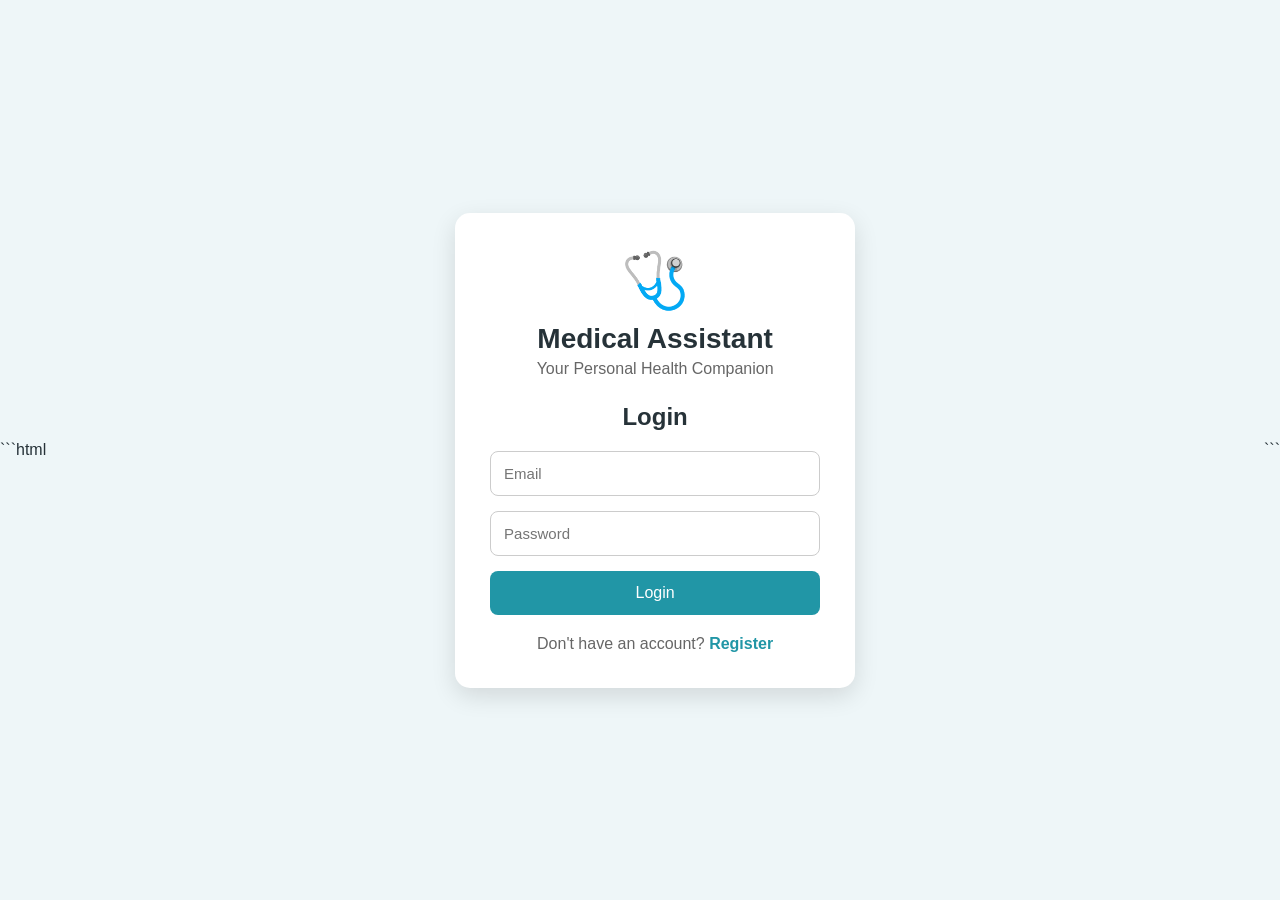
<file: app/index.html>
```html
<!DOCTYPE html>
<html lang="en">
<head>
    <meta charset="UTF-8">
    <meta name="viewport" content="width=device-width, initial-scale=1.0">
    <title>Medical Assistant</title>
    <link rel="stylesheet" href="style.css">
</head>
<body>

    <div class="container">
        <div class="logo">🩺</div>
        <h1>Medical Assistant</h1>
        <p class="subtitle">Your Personal Health Companion</p>

        <!-- LOGIN -->
        <div id="loginSection" class="form-section">
            <h2>Login</h2>
            <input type="email" id="loginEmail" placeholder="Email">
            <input type="password" id="loginPassword" placeholder="Password">

            <button onclick="loginUser()">Login</button>
            <p id="loginMessage"></p>

            <p class="switch">
                Don't have an account?
                <span onclick="showRegister()">Register</span>
            </p>
        </div>

        <!-- REGISTER -->
        <div id="registerSection" class="form-section hidden">
            <h2>Create Account</h2>
            <input type="text" id="registerUsername" placeholder="Username">
            <input type="email" id="registerEmail" placeholder="Email">
            <input type="password" id="registerPassword" placeholder="Password">

            <button onclick="registerUser()">Register</button>
            <p id="registerMessage"></p>

            <p class="switch">
                Already have an account?
                <span onclick="showLogin()">Login</span>
            </p>
        </div>
    </div>

    <!-- PATIENT DASHBOARD -->
    <div id="dashboardSection" class="dashboard hidden">

        <header class="dashboard-header">
            <div>
                <h1>🩺 Medical Assistant</h1>
                <p>Your personal health dashboard</p>
            </div>
            <button onclick="logoutUser()" class="logout-button">
                Logout
            </button>
        </header>

        <div class="welcome-card">
            <h2>Welcome, <span id="dashboardUsername">Patient</span>!</h2>
            <p>Manage your health information in one place.</p>
            <p><strong>User ID:</strong> <span id="dashboardUserId"></span></p>
        </div>

        <div class="dashboard-grid">

            <div class="dashboard-card">
                <h3>👤 Patient Profile</h3>
                <p>Manage your personal health information.</p>
                <button onclick="openFeature('profile')">Open Profile</button>
            </div>

            <div class="dashboard-card">
                <h3>🥗 Diet Plan</h3>
                <p>View and manage your daily diet.</p>
                <button onclick="openFeature('diet')">Open Diet Plan</button>
            </div>

            <div class="dashboard-card">
                <h3>🏃 Daily Routine</h3>
                <p>Track your exercise, sleep and activities.</p>
                <button onclick="openFeature('routine')">Open Routine</button>
            </div>

            <div class="dashboard-card">
                <h3>🤖 AI Medical Chat</h3>
                <p>Ask general health and wellness questions.</p>
                <button onclick="openFeature('chat')">Open AI Chat</button>
            </div>

            <div class="dashboard-card">
                <h3>💬 Chat History</h3>
                <p>Review your previous AI conversations.</p>
                <button onclick="openFeature('history')">View History</button>
            </div>

            <div class="dashboard-card">
                <h3>👨‍⚕️ Find a Doctor</h3>
                <p>Explore doctor information and availability.</p>
                <button onclick="openFeature('doctors')">Find Doctors</button>
            </div>

            <div class="dashboard-card">
                <h3>📅 Appointments</h3>
                <p>Access appointment booking features.</p>
                <button onclick="openFeature('appointments')">Appointments</button>
            </div>

        </div>

        <div id="featureSection" class="feature-section hidden">
            <button class="back-button" onclick="closeFeature()">← Dashboard</button>
            <h2 id="featureTitle">Feature</h2>
            <div id="featureContent"></div>
            <p id="featureMessage"></p>
        </div>

        <p class="medical-note">
            This application provides general health information and is not a
            substitute for professional medical advice. For emergencies, seek
            immediate medical care.
        </p>

    </div>

    <script src="script.js"></script>
</body>
</html>
```
</file>
<file: app/style.css>
* {
    box-sizing: border-box;
    margin: 0;
    padding: 0;
    font-family: Arial, sans-serif;
}

body {
    min-height: 100vh;
    background: #eef6f8;
    color: #263238;
}

/* LOGIN AND REGISTER */

body:has(.container:not(.hidden)) {
    display: flex;
    justify-content: center;
    align-items: center;
}

.container {
    width: 400px;
    max-width: calc(100% - 30px);
    background: white;
    padding: 35px;
    border-radius: 15px;
    box-shadow: 0 8px 25px rgba(0, 0, 0, 0.12);
    text-align: center;
    margin: 30px auto;
}

.logo {
    font-size: 55px;
    margin-bottom: 10px;
}

h1 {
    font-size: 28px;
    margin-bottom: 5px;
}

.subtitle {
    color: #666;
    margin-bottom: 25px;
}

.form-section h2 {
    margin-bottom: 20px;
}

input {
    width: 100%;
    padding: 13px;
    margin-bottom: 15px;
    border: 1px solid #ccc;
    border-radius: 8px;
    font-size: 15px;
}

input:focus {
    outline: none;
    border-color: #4c9daf;
}

button {
    padding: 13px;
    border: none;
    border-radius: 8px;
    background: #2196a6;
    color: white;
    font-size: 16px;
    cursor: pointer;
    transition: 0.2s;
}

button:hover {
    opacity: 0.9;
}

.container button {
    width: 100%;
}

.switch {
    margin-top: 20px;
    color: #666;
}

.switch span {
    color: #2196a6;
    cursor: pointer;
    font-weight: bold;
}

.hidden {
    display: none !important;
}

#loginMessage,
#registerMessage {
    margin-top: 15px;
    font-size: 14px;
    overflow-wrap: anywhere;
}

/* DASHBOARD */

.dashboard {
    width: 100%;
    max-width: 1200px;
    margin: 0 auto;
    padding: 30px;
}

.dashboard-header {
    display: flex;
    justify-content: space-between;
    align-items: center;
    gap: 20px;
    margin-bottom: 30px;
}

.dashboard-header h1 {
    color: #167d8d;
    font-size: 30px;
}

.dashboard-header p {
    color: #66777b;
}

.logout-button {
    width: auto;
    min-width: 100px;
    background: #e05252;
}

.welcome-card {
    background: linear-gradient(135deg, #2196a6, #176b83);
    color: white;
    padding: 30px;
    border-radius: 15px;
    margin-bottom: 30px;
    box-shadow: 0 6px 18px rgba(0, 0, 0, 0.08);
}

.welcome-card h2 {
    margin-bottom: 10px;
    font-size: 25px;
}

.welcome-card p {
    margin-top: 8px;
    line-height: 1.5;
}

.dashboard-grid {
    display: grid;
    grid-template-columns: repeat(3, minmax(0, 1fr));
    gap: 22px;
}

.dashboard-card {
    background: white;
    padding: 25px;
    border-radius: 13px;
    box-shadow: 0 5px 18px rgba(0, 0, 0, 0.07);
    display: flex;
    flex-direction: column;
    align-items: flex-start;
    gap: 14px;
}

.dashboard-card h3 {
    color: #176b83;
    font-size: 19px;
}

.dashboard-card p {
    color: #66777b;
    line-height: 1.5;
    flex: 1;
}

.dashboard-card button {
    width: 100%;
    margin-top: 5px;
}

.feature-section {
    background: white;
    padding: 25px;
    border-radius: 13px;
    margin-top: 30px;
    box-shadow: 0 5px 18px rgba(0, 0, 0, 0.07);
}

.feature-section h2 {
    margin: 20px 0;
    color: #176b83;
}

.back-button {
    width: auto;
    background: #607d8b;
}

.feature-section input,
.feature-section button {
    margin-bottom: 12px;
}

.feature-section p {
    line-height: 1.6;
}

.medical-note {
    text-align: center;
    color: #66777b;
    font-size: 13px;
    line-height: 1.6;
    margin: 30px auto 10px;
    max-width: 750px;
}

/* TABLET */

@media (max-width: 900px) {
    .dashboard-grid {
        grid-template-columns: repeat(2, minmax(0, 1fr));
    }
}

/* MOBILE */

@media (max-width: 600px) {
    .dashboard {
        padding: 18px;
    }

    .dashboard-header {
        align-items: flex-start;
        flex-direction: column;
    }

    .dashboard-header h1 {
        font-size: 25px;
    }

    .dashboard-grid {
        grid-template-columns: 1fr;
    }

    .welcome-card {
        padding: 22px;
    }

    .dashboard-card {
        padding: 22px;
    }

    .container {
        padding: 25px;
    }
}
</file>
